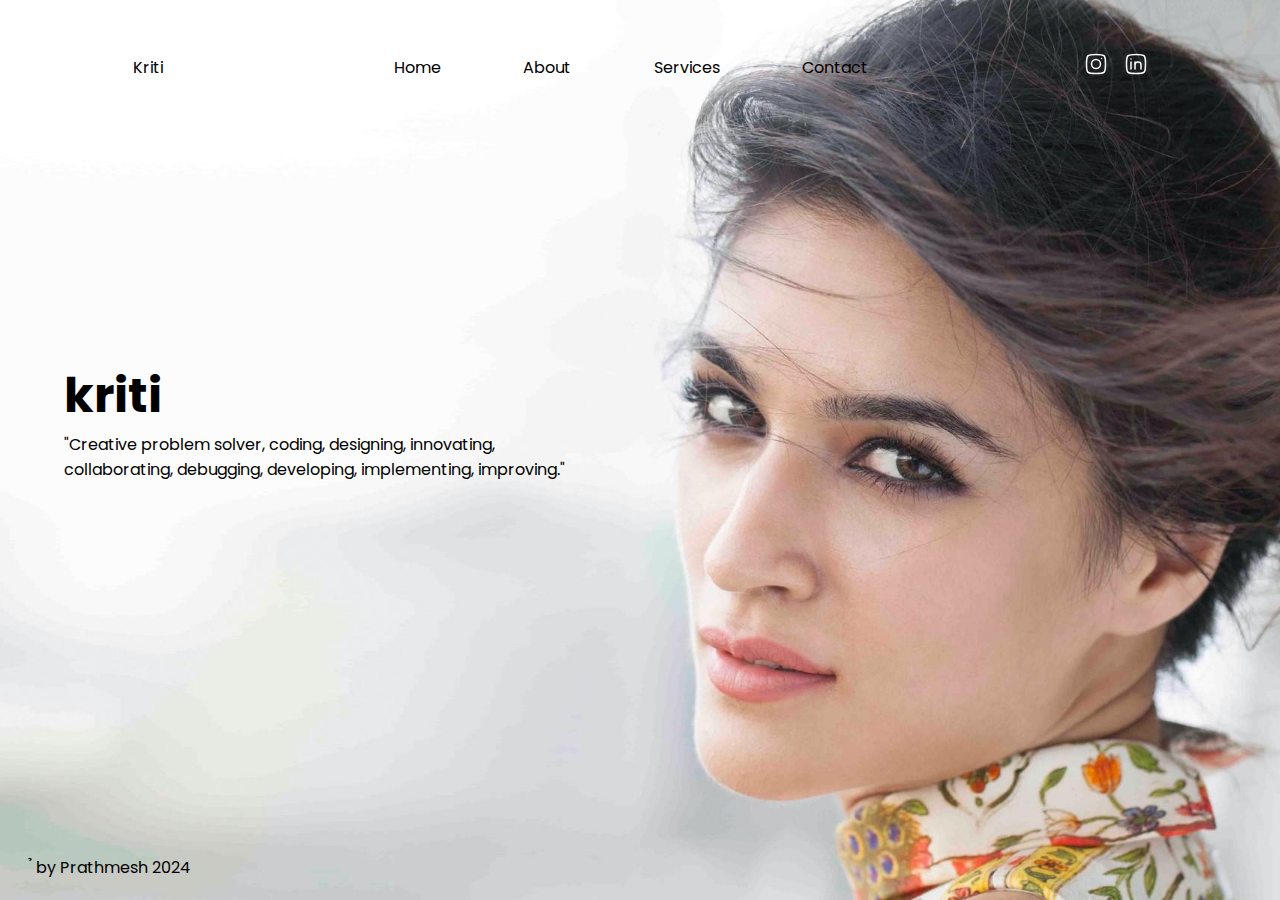
<file: index.html>
<!DOCTYPE html>
<html lang="en">

<head>
    <meta charset="UTF-8" />
    <meta name="viewport" content="width=device-width, initial-scale=1.0" />
    <link rel="stylesheet" href="style.css" />
    <title>Portfolio website</title>
</head>

<body class="maincontainer">
    <!-- HEADER -->
    <header class="headercontainer">
        <nav class="navbar">
            <div>
                <a href="#" class="navlogo">Kriti</a>
            </div>

            <div class="navmenu">
                <ul class="navlist">
                    <li class="navitem"><a href="index.html">Home</a></li>
                    <li class="navitem"><a href="about.html">About</a></li>
                    <li class="navitem">
                        <a href="services.html">Services</a>
                    </li>
                    <li class="navitem"><a href="contact.html">Contact</a></li>
                </ul>
            </div>

            <div class="otherlogos">
                <a href="#"><img src="Images/instagramlogo.svg" class="instalogo" alt="" /></a>
                <a href=""><img src="Images/linkedinlogo.svg" class="linkedinlogo" alt="" /></a>
            </div>
        </nav>
    </header>

    <main class="maincontent">
        <div class="mainbgimage">
            <img src="Images/kriti.jpg" class="homeimage" alt="" />
        </div>
        <div class="hero">
            <h1 class="heading">kriti</h1>
            <p class="headingtext">
                "Creative problem solver, coding, designing, innovating, collaborating, debugging, developing, implementing, improving."
            </p>
        </div>
    </main>
    <footer class="footerbox">
        <div class="footertext">
            &#777 by Prathmesh 2024
        </div>
    </footer>
</body>

</html>
</file>
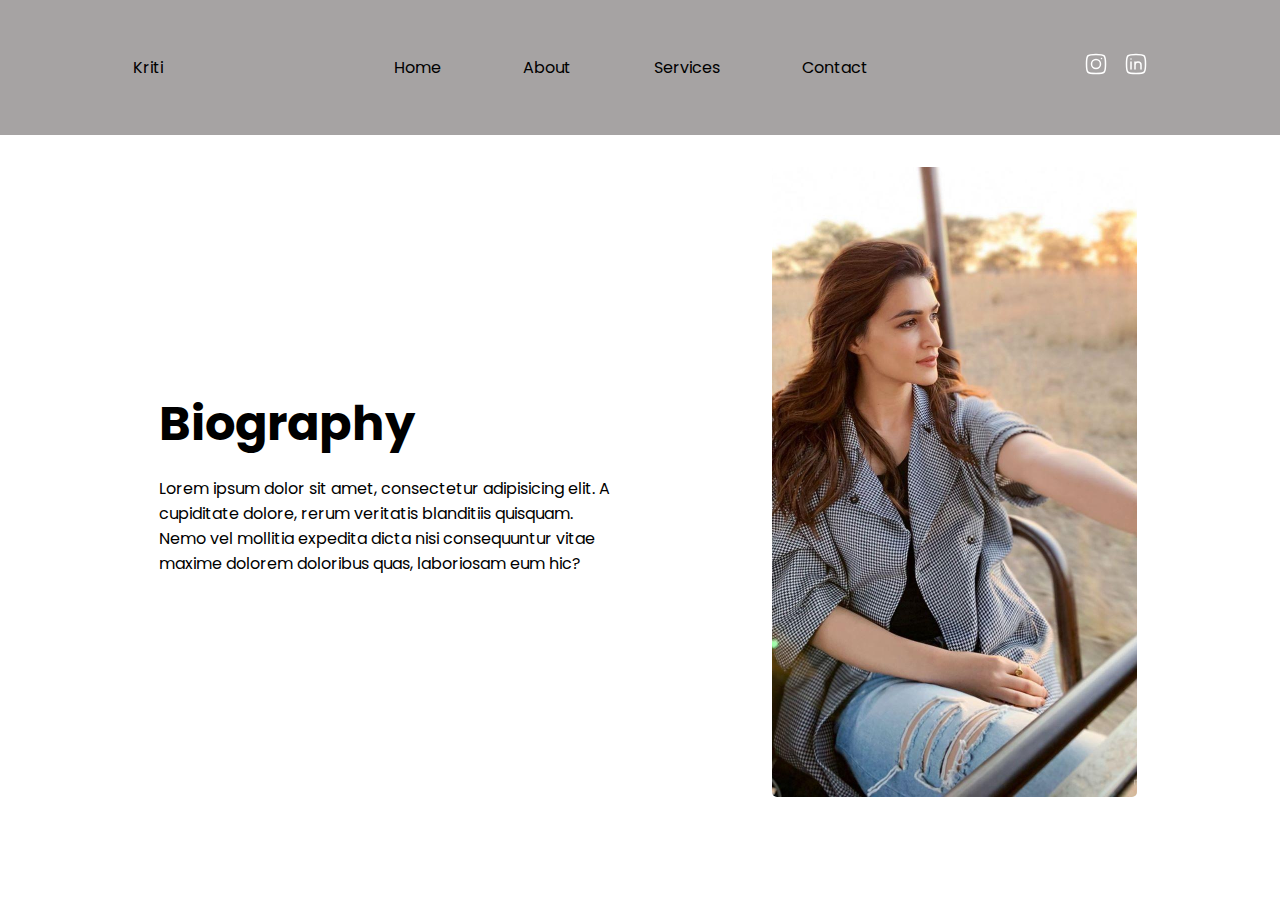
<file: about.html>
<!DOCTYPE html>
<html lang="en">

<head>
    <meta charset="UTF-8" />
    <meta name="viewport" content="width=device-width, initial-scale=1.0" />
    <link rel="stylesheet" href="style.css" />
    <title>about</title>
</head>

<body>
    <!--Header section-->
    <header class="headercontainer aboutheaderbox">
        <nav class="navbar aboutnavbar">
            <div>
                <a href="#" class="navlogo">Kriti</a>
            </div>

            <div class="navmenu">
                <ul class="navlist">
                    <li class="navitem"><a href="index.html">Home</a></li>
                    <li class="navitem"><a href="about.html">About</a></li>
                    <li class="navitem">
                        <a href="services.html">Services</a>
                    </li>
                    <li class="navitem"><a href="contact.html">Contact</a></li>
                </ul>
            </div>

            <div class="otherlogos">
                <a href="#"><img src="Images/instagramlogo.svg" class="instalogo" alt="" /></a>
                <a href="#"><img src="Images/linkedinlogo.svg" class="linkedinlogo" alt="" /></a>
            </div>
        </nav>
    </header>

    <!--main content-->
    <main class="mainbox">
        <div class="maintext">
            <h1 class="aboutheading">Biography</h1>
            <p class="abouttext">
                Lorem ipsum dolor sit amet, consectetur adipisicing elit. A cupiditate dolore, rerum veritatis blanditiis quisquam. Nemo vel mollitia expedita dicta nisi consequuntur vitae maxime dolorem doloribus quas, laboriosam eum hic?
            </p>
        </div>
        <div class="mainimage">
            <img src="Images/kriti1.jpg" alt="about">
        </div>
    </main>
</body>

</html>
</file>
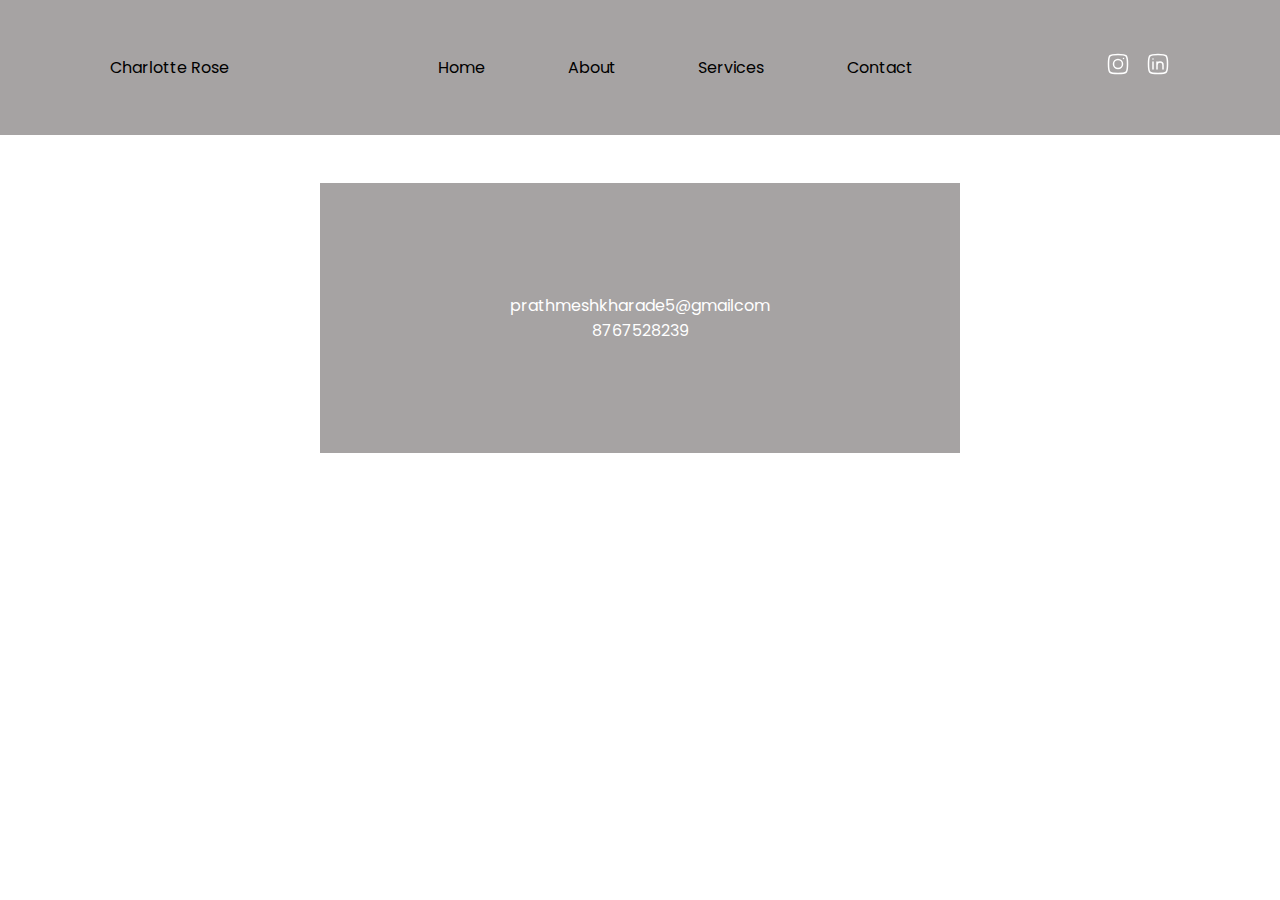
<file: contact.html>
<!DOCTYPE html>
<html lang="en">

<head>
    <meta charset="UTF-8">
    <meta name="viewport" content="width=device-width, initial-scale=1.0">
    <link rel="stylesheet" href="style.css">
    <title>contact</title>
</head>

<body>
    <header class="headercontainer aboutheaderbox">
        <nav class="navbar">
            <div>
                <a href="#" class="navlogo">Charlotte Rose</a>
            </div>

            <div class="navmenu">
                <ul class="navlist">
                    <li class="navitem"><a href="index.html">Home</a></li>
                    <li class="navitem"><a href="about.html">About</a></li>
                    <li class="navitem">
                        <a href="services.html">Services</a>
                    </li>
                    <li class="navitem"><a href="contact.html">Contact</a></li>
                </ul>
            </div>

            <div class="otherlogos">
                <a href="#"><img src="Images/instagramlogo.svg" class="instalogo" alt="" /></a>
                <a href="#"><img src="Images/linkedinlogo.svg" class="linkedinlogo" alt="" /></a>
            </div>
        </nav>
    </header>
    <!-- maincontent -->
    <main class="contactmainbox">
        <div class="contactbox">
            <div class="emailbox">prathmeshkharade5@gmailcom</div>
            <div class="phonebox">8767528239</div>
        </div>
    </main>
</body>

</html>
</file>
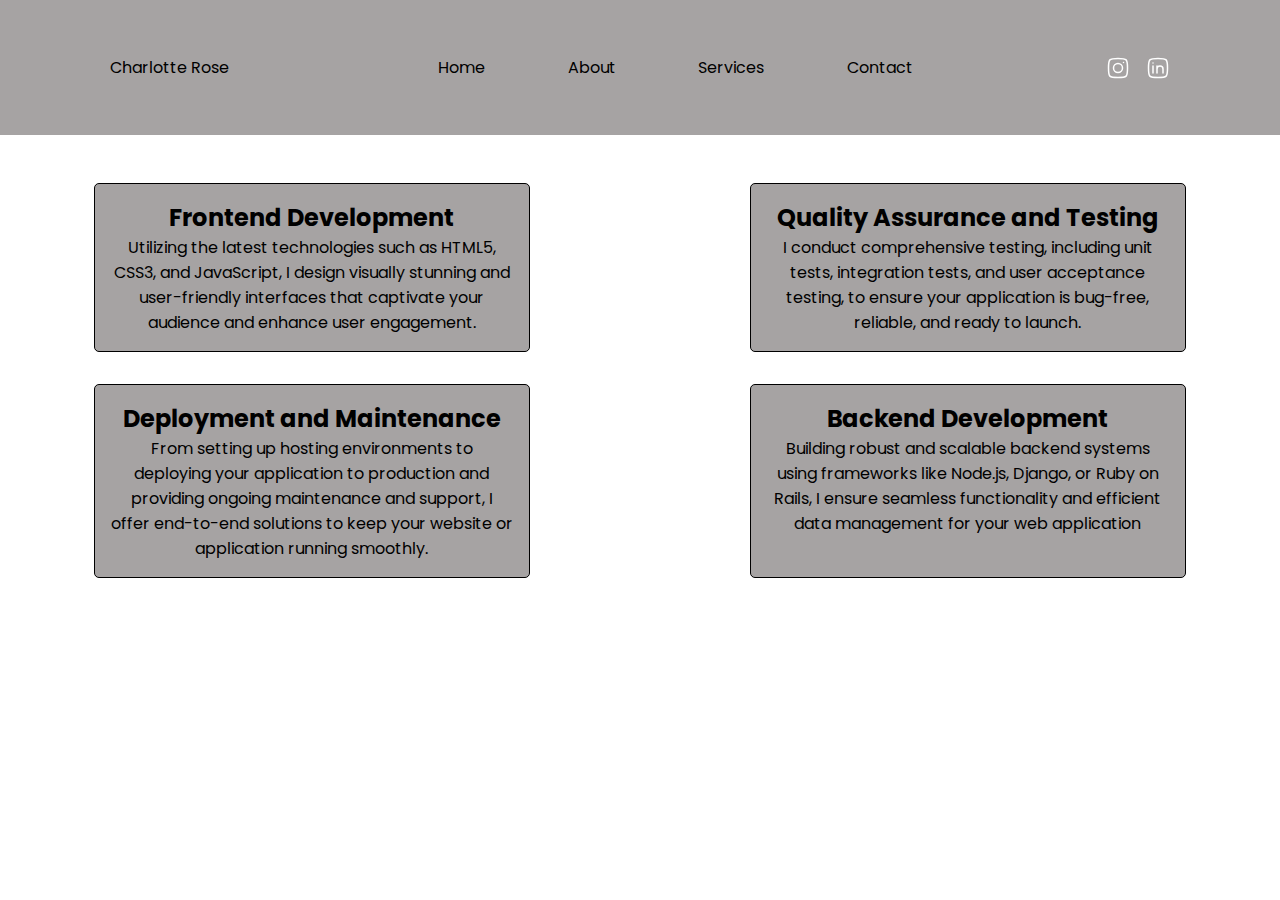
<file: services.html>
<!DOCTYPE html>
<html lang="en">
  <head>
    <meta charset="UTF-8" />
    <meta name="viewport" content="width=device-width, initial-scale=1.0" />
    <link rel="stylesheet" href="style.css" />
    <title>services</title>
  </head>
  <body>
    <!--header -->
    <header class="headercontainer aboutheaderbox">
      <nav class="navbar">
        <div>
          <a href="#" class="navlogo">Charlotte Rose</a>
        </div>

        <div class="navmenu">
          <ul class="navlist">
            <li class="navitem"><a href="index.html">Home</a></li>
            <li class="navitem"><a href="about.html">About</a></li>
            <li class="navitem">
              <a href="services.html">Services</a>
            </li>
            <li class="navitem"><a href="contact.html">Contact</a></li>
          </ul>
        </div>

        <div class="otherlogos">
          <img src="Images/instagramlogo.svg" class="instalogo" alt="" />
          <img src="Images/linkedinlogo.svg" class="linkedinlogo" alt="" />
        </div>
      </nav>
    </header>

    <!--main content-->
    <main class="servicesmainbox">
      <div class="servicecard">
        <h1>Frontend Development</h1>
        <p>
          Utilizing the latest technologies such as HTML5, CSS3, and JavaScript,
          I design visually stunning and user-friendly interfaces that captivate
          your audience and enhance user engagement.
        </p>
      </div>

      <div class="servicecard">
        <h1>Quality Assurance and Testing</h1>
        <p>
          I conduct comprehensive testing, including unit tests, integration
          tests, and user acceptance testing, to ensure your application is
          bug-free, reliable, and ready to launch.
        </p>
      </div>

      <div class="servicecard">
        <h1>Deployment and Maintenance</h1>
        <p>
          From setting up hosting environments to deploying your application to
          production and providing ongoing maintenance and support, I offer
          end-to-end solutions to keep your website or application running
          smoothly.
        </p>
      </div>

      <div class="servicecard">
        <h1>Backend Development</h1>
        <p>
          Building robust and scalable backend systems using frameworks like
          Node.js, Django, or Ruby on Rails, I ensure seamless functionality and
          efficient data management for your web application
        </p>
      </div>
    </main>
  </body>
</html>
</file>
<file: style.css>
@import url('https://fonts.googleapis.com/css2?family=Poppins&display=swap');
* {
    padding: 0;
    margin: 0;
    box-sizing: border-box;
    font-family: 'Poppins', sans-serif;
}

.maincontainer {
    height: 100vh;
    position: relative;
}

.headercontainer {
    width: 100%;
    height: 15vh;
    position: relative;
    z-index: 100;
}

.navlogo {
    color: black;
    text-decoration: none;
}

.navbar {
    height: 100%;
    display: flex;
    flex-direction: row;
    align-items: center;
    justify-content: space-evenly;
}

.navmenu {
    width: 50%;
    margin-left: 1rem;
}

.navlist {
    display: flex;
    justify-content: space-evenly;
    align-items: center;
}

.navlist .navitem {
    color: black;
    list-style: none;
}

.navlist .navitem a {
    color: black;
    text-decoration: none;
    transition: all 200ms ease-in-out;
}

.navitem a:hover {
    color: red;
}

.maincontent {
    width: 100vw;
    height: 80vh;
}

.mainbgimage {
    height: 100%;
    width: 100%;
}

.homeimage {
    height: 100%;
    width: 100%;
    object-fit: cover;
    object-position: center center;
    position: absolute;
    top: 0;
}

.hero {
    color: black;
    position: absolute;
    top: 40%;
    left: 5%;
    width: 40%;
    box-sizing: border-box;
}

.heading {
    font-size: 3rem;
}

.headingtext {
    font-size: 1rem;
}

.otherlogos {
    display: flex;
    gap: 1rem;
}

.otherlogos img {
    transition: all 300ms ease-in-out;
}

.otherlogos img:hover {
    transform: scale(1.5);
}

.footerbox {
    width: 100%;
}

.footertext {
    position: relative;
    z-index: 100;
    color: black;
    margin-left: 2rem;
}

@media (max-width: 700px) {
    .navbar {
        padding-top: 1rem;
        display: flex;
        flex-direction: column;
        gap: 1rem;
    }
    .navmenu .navlist {
        display: flex;
        gap: 1rem;
    }
}

@media (max-width: 565px) {
    .hero {
        width: 50%;
        top: 30%;
    }
}


/* about page styling */

.aboutheaderbox {
    background-color: rgb(166, 163, 163);
}

.mainbox {
    margin: 2rem;
    height: 70vh;
    display: flex;
    flex-direction: row;
    justify-content: space-evenly;
    align-items: center;
    gap: 2rem;
}

.maintext {
    width: 40%;
}

.mainimage {
    width: 30%;
    height: 100%;
}

.mainimage img {
    width: 100%;
    height: 100%;
    object-fit: cover;
    object-position: center center;
    border-radius: 5px;
}

.aboutheading {
    font-size: 3rem;
    margin: 1rem;
}

.abouttext {
    font-size: 1rem;
    margin: 1rem;
}

@media (max-width: 800px) {
    .mainbox {
        flex-direction: column;
        margin: 1rem;
        height: 100%;
        align-items: center;
    }
    .aboutnavbar {
        height: 100%;
    }
    .aboutheading {
        font-size: 2rem;
    }
    .abouttext {
        font-size: 0.5rem;
    }
}


/* services styling */

.servicesmainbox {
    margin-top: 3rem;
    height: 100%;
    display: grid;
    grid-template-columns: 1fr 1fr;
    gap: 2rem;
    justify-items: center;
    align-items: center;
}

.servicecard {
    width: 70%;
    height: 100%;
    border: 1px solid black;
    padding: 1rem;
    border-radius: 5px;
    background-color: rgb(166, 163, 163);
}

.servicecard h1 {
    font-size: 1.5rem;
    text-align: center;
}

.servicecard p {
    font-size: 1rem;
    text-align: center;
}

.contactmainbox {
    margin: 3rem auto;
    width: 50%;
    height: 30vh;
    background-color: rgb(166, 163, 163);
}

.contactbox {
    width: 100%;
    height: 100%;
    display: flex;
    flex-direction: column;
    justify-content: center;
    align-items: center;
    color: white;
}


/* service box  */

@media (max-width: 900px) {
    .servicesmainbox {
        grid-template-columns: 1fr;
        gap: 1rem;
    }
}
</file>
